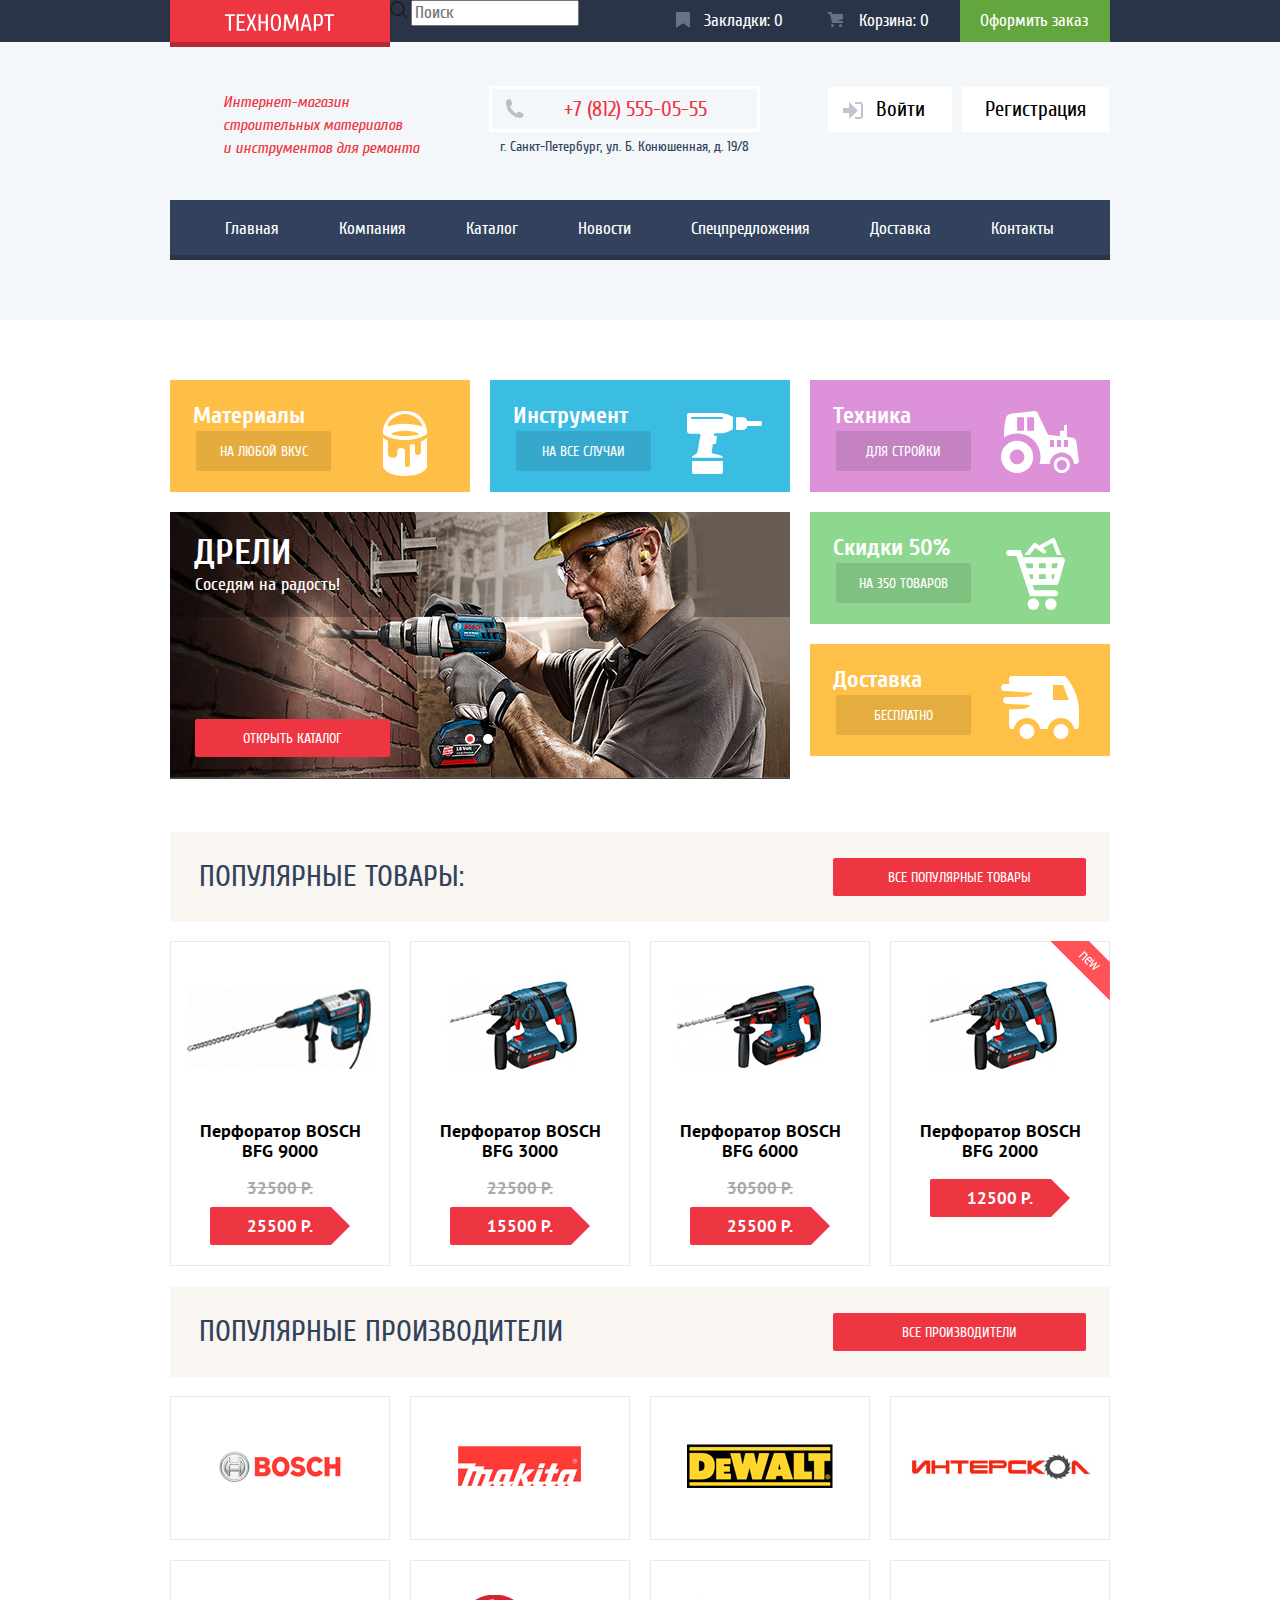
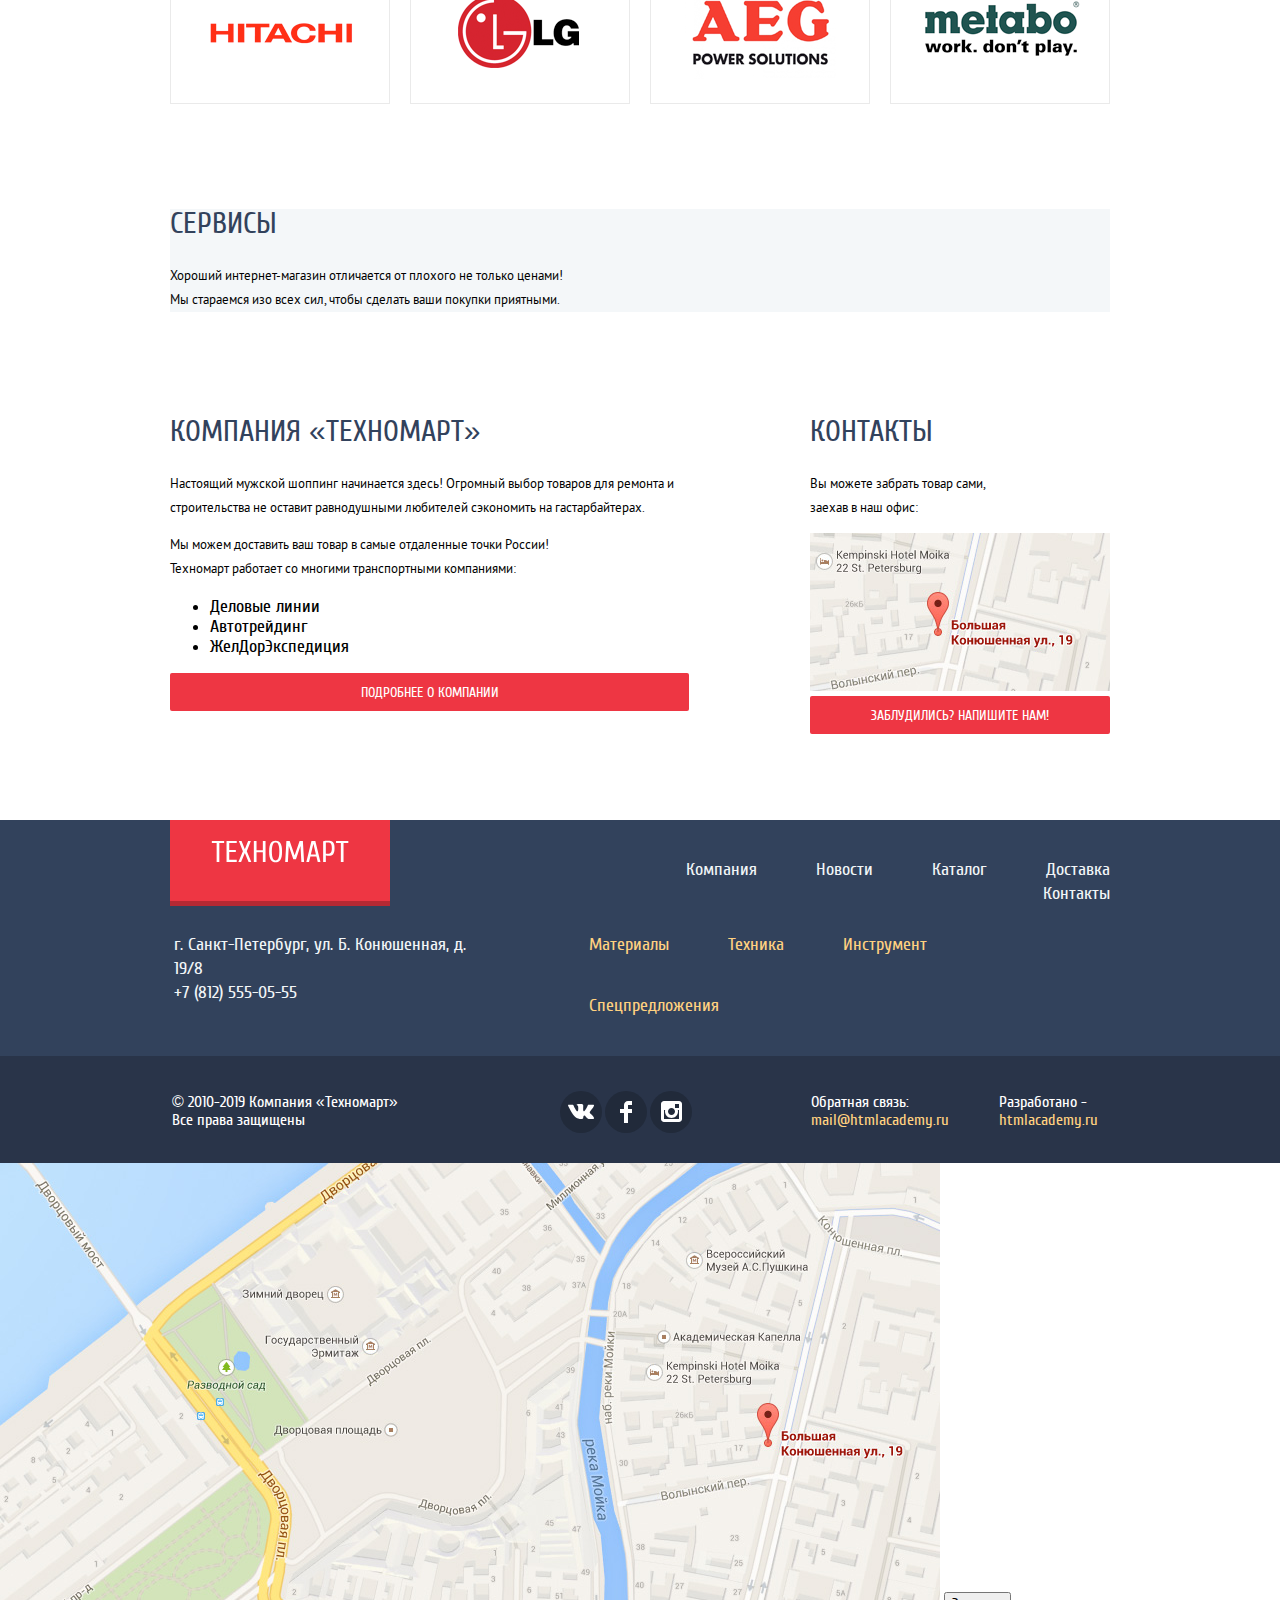
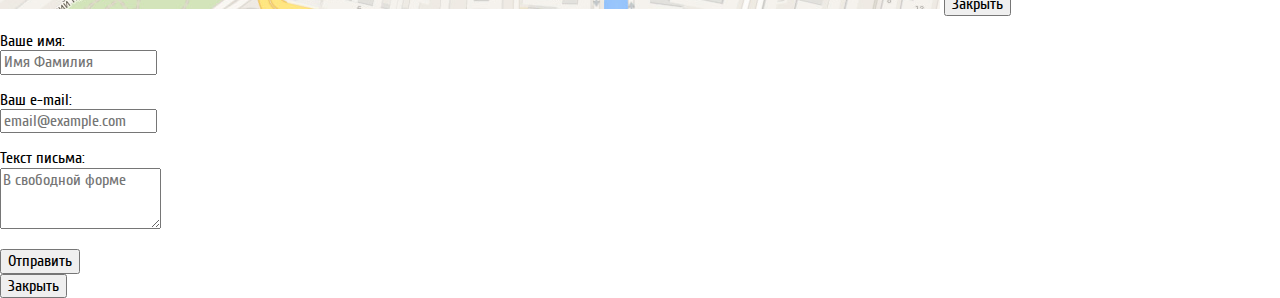
<file: index.html>
<!DOCTYPE html>
<html lang="ru">
  <head>
    <meta charset="utf-8">
    <title>HTML Academy: Техномарт</title>
    <link href="css/normalize.css" rel="stylesheet">
    <link href="css/style.css" rel="stylesheet">
  </head>
  <body>
    <header class="main-header">
      <div class="header-top">
        <div class="container">
          <a class="main-header-logo">
            <img class="main-logo" src="img/index-logo.svg" width="109" height="19" alt="Логотип Интернет-магазина «Техномарт»">
          </a>
          <div class="search">
            <form action="#" method="get">
              <label class="search-desc" for="search-id">
                <img src="img/icon-search.svg" width="17" height="17" alt="Иконка поиск">
              </label>
              <input class="search-text" type="text" name="search" id="search-id" placeholder="Поиск">
            </form>
          </div>
          <ul class="user-list">
            <li class="user-item">
              <a class="header-button bookmark-button" href="#">
                Закладки: 0
              </a>
            </li>
            <li class="user-item">
              <a class="header-button cart-button" href="#">
                Корзина: 0
              </a>
            </li>
            <li class="user-item">
              <a class="header-button make-order-button" href="#">Оформить заказ</a>
            </li>
          </ul>
        </div>
      </div>
        
      <div class="container">
        <div class="header-middle">
          <h1 class="site-title">
            Интернет-магазин строительных материалов<br>
            и инструментов для ремонта
          </h1>
          <div class="header-contacts">
            <a class="phone-link" href="tel:+78125550555">
              +7 (812) 555-05-55
            </a>
            <p class="adress">г. Санкт-Петербург, ул. Б. Конюшенная, д. 19/8</p>
          </div>
          <ul class="user-navigation">
            <li class="user-navigation-item">
              <a class="login-link login-link-auth" href="#">
                Войти
              </a>
            </li>
            <li class="user-navigation-item">
              <a class="login-link login-link-register" href="#">Регистрация</a>
            </li>
          </ul>
        </div>

        <nav class="main-navigation">
          <ul class="main-navigation-list">
            <li class="main-navigation-item">
              <a class="main-navigation-link">Главная</a>
            </li>
            <li class="main-navigation-item">
              <a class="main-navigation-link" href="#">Компания</a>
            </li>
            <li class="main-navigation-item">
              <a class="main-navigation-link" href="catalog.html">Каталог</a>
            </li>
            <li class="main-navigation-item">
              <a class="main-navigation-link" href="#">Новости</a>
            </li>
            <li class="main-navigation-item">
              <a class="main-navigation-link" href="#">Спецпредложения</a>
            </li>
            <li class="main-navigation-item">
              <a class="main-navigation-link" href="#">Доставка</a>
            </li>
            <li class="main-navigation-item">
              <a class="main-navigation-link" href="#">Контакты</a>
            </li>
          </ul>
        </nav>
      </div>
    </header>

    <main class="container">
      <div class="overall-catalog-columns">
        <div class="overall-catalog-left">
          <div class="overall-catalog-item materials">
            <span class="overall-catalog-title">Материалы</span>
            <a class="overall-catalog-button" href="#">На любой вкус</a>
          </div>
          <div class="overall-catalog-item instrument">
            <span class="overall-catalog-title">Инструмент</span>
            <a class="overall-catalog-button" href="#">На все случаи</a>
          </div>
          <section class="slider">
            <h2 class="visually-hidden">Инструменты</h2>
            <input class="visually-hidden" type="radio" id="drill" name="toggle" checked>
            <input class="visually-hidden" type="radio" id="perf" name="toggle">
            <div class="slider-controls">
              <label class="slider-controls-item slider-controls-item--1" for="drill"></label>
              <label class="slider-controls-item slider-controls-item--2" for="perf"></label>
            </div>
            <ul class="slider-list">
              <li class="slider-item">
                <p class="slider-title">Дрели</p>
                <p class="slider-text">Соседям на радость!</p>
                <a class="main-button slider-button" href="#">Открыть каталог</a>
              </li>
              <li class="slider-item">
                <p class="slider-title">Перфораторы</p>
                <p class="slider-text">Настоящие мужские игрушки</p>
                <a class="main-button slider-button" href="catalog.html">Открыть каталог</a>
              </li>
            </ul>  
          </section>
        </div>
        <div class="overall-catalog-right">
          <div class="overall-catalog-item technic">
            <span class="overall-catalog-title">Техника</span>
            <a class="overall-catalog-button" href="#">Для стройки</a>
          </div>
          <div class="overall-catalog-item discounts">
            <span class="overall-catalog-title">Скидки 50%</span>
            <a class="overall-catalog-button" href="#">На 350 товаров</a>
          </div>
          <div class="overall-catalog-item delivery">
            <span class="overall-catalog-title">Доставка</span>
            <a class="overall-catalog-button" href="#">Бесплатно</a>
          </div>
        </div>
      </div>

      <section class="catalog">
        <div class="catalog-top">
          <h2 class="headline">Популярные товары:</h2>
          <a class="main-button popular-button" href="#">Все популярные товары</a>
        </div>
        <ul class="catalog-list">
          <li class="catalog-item">
            <div class="action">
              <a class="catalog-button button-buy modal-open" href="#">
                <img src="img/icon-cart.svg" width="15" height="15" alt="Иконка корзина">
                Купить
              </a>
              <a class="catalog-button button-wishlist" href="#">
                В закладки
              </a>
            </div>
            <a class="catalog-item-link" href="#">
              <img src="img/bfg-9000.jpg" width="218" height="170" alt="Перфоратор BOSCH BFG 9000">
              <h3 class="catalog-item-title">Перфоратор BOSCH BFG 9000</h3>
            </a>
            <div class="catalog-item-price">
              <p class="catalog-item-price-old">
                <s>32500 Р.</s>
              </p>
              <p class="catalog-item-price-current">
                25500 Р.
              </p>
            </div>
          </li>


          <li class="catalog-item">
            <div class="action">
              <a class="catalog-button button-buy modal-open" href="#">
                <img src="img/icon-cart.svg" width="15" height="15" alt="Иконка корзина">
                Купить
              </a>
              <a class="catalog-button button-wishlist" href="#">
                В закладки
              </a>
            </div>
            <a class="catalog-item-link" href="#">
              <img src="img/bfg-3000.jpg" width="218" height="170" alt="Перфоратор BOSCH BFG 3000">
              <h3 class="catalog-item-title">Перфоратор BOSCH BFG 3000</h3>
            </a>
            <div class="catalog-item-price">
              <p class="catalog-item-price-old">
                <s>22500 Р.</s>
              </p>
              <p class="catalog-item-price-current">
                15500 Р.
              </p>
            </div>
          </li>


          <li class="catalog-item">
            <div class="action">
              <a class="catalog-button button-buy modal-open" href="#">
                <img src="img/icon-cart.svg" width="15" height="15" alt="Иконка корзина">
                Купить
              </a>
              <a class="catalog-button button-wishlist" href="#">
                В закладки
              </a>
            </div>
            <a class="catalog-item-link" href="#">
              <img src="img/bfg-6000.jpg" width="218" height="170" alt="Перфоратор BOSCH BFG 6000">
              <h3 class="catalog-item-title">Перфоратор BOSCH BFG 6000</h3>
            </a>
            <div class="catalog-item-price">
              <p class="catalog-item-price-old">
                <s>30500 Р.</s>
              </p>
              <p class="catalog-item-price-current">
                25500 Р.
              </p>
            </div>
          </li>
          <li class="catalog-item">
            <div class="flag flag-new">новинка</div>
            <div class="action">
              <a class="catalog-button button-buy modal-open" href="#">
                <img src="img/icon-cart.svg" width="15" height="15" alt="Иконка корзина">
                Купить
              </a>
              <a class="catalog-button button-wishlist" href="#">
                В закладки
              </a>
            </div>
            <a class="catalog-item-link" href="#">
              <img src="img/bfg-2000.jpg" width="218" height="170" alt="Перфоратор BOSCH BFG 2000">
              <h3 class="catalog-item-title">Перфоратор BOSCH BFG 2000</h3>
            </a>
            <div class="catalog-item-price">
              <p class="catalog-item-price-current">
                12500 Р.
              </p>
            </div>
          </li>
        </ul>
      </section>

      <section class="brands">
        <div class="brands-top">
          <h2 class="headline">Популярные производители</h2>
          <a class="main-button brands-button" href="#">Все производители</a>
        </div>
        <ul class="brands-list">
          <li class="brands-item bosch">
            <a class="brands-link" href="#">
              <img src="img/bosch.png" width="126" height="37" alt="Логотип Bosch">
            </a>
          </li>
          <li class="brands-item makita">
            <a class="brands-link" href="#">
              <img src="img/makita.png" width="123" height="40" alt="Логотип Makita">
            </a>
          </li>
          <li class="brands-item dewalt">
            <a class="brands-link" href="#">
              <img src="img/de-walt.png" width="146" height="44" alt="Логотип DeWalt">
            </a>
          </li>
          <li class="brands-item interskol">
            <a class="brands-link" href="#">
              <img src="img/interskol.png" width="200" height="88" alt="Логотип Интерскол">
            </a>
          </li>
          <li class="brands-item hitachi">
            <a class="brands-link" href="#">
              <img src="img/hitachi.png" width="169" height="31" alt="Логотип Hitachi">
            </a>
          </li>
          <li class="brands-item lg">
            <a class="brands-link" href="#">
              <img src="img/lg.png" width="121" height="73" alt="Логотип LG">
            </a>
          </li>
          <li class="brands-item aeg">
            <a class="brands-link" href="#">
              <img src="img/aeg.png" width="151" height="96" alt="Логотип AEG">
            </a>
          </li>
          <li class="brands-item metabo">
            <a class="brands-link" href="#">
              <img src="img/metabo.png" width="204" height="69" alt="Логотип Metabo">
            </a>
          </li>
        </ul>
      </section>

      <section class="service">
        <h2 class="headline">Сервисы</h2>
        <p class="service-text">Хороший интернет-магазин отличается от плохого не только ценами!<br>
        Мы стараемся изо всех сил, чтобы сделать ваши покупки приятными.</p>
      </section>

      <div class="main-info">
        <section class="company">
          <h2 class="headline">Компания «Техномарт»</h2>
          <p class="company-text">Настоящий мужской шоппинг начинается здесь! Огромный выбор товаров для ремонта и
            строительства не оставит равнодушными любителей сэкономить на гастарбайтерах.</p>
          <p class="company-text">Мы можем доставить ваш товар в самые отдаленные точки России!<br>
            Техномарт работает со многими транспортными компаниями:</p>
          <ul class="transport-list">
            <li class="transport-item">Деловые линии</li>
            <li class="transport-item">Автотрейдинг</li>
            <li class="transport-item">ЖелДорЭкспедиция</li>
          </ul>
          <a class="main-button company-button" href="#">Подробнее о компании</a>
        </section>

        <section class="contacts">
          <h2 class="headline">Контакты</h2>
          <p class="contacts-text">Вы можете забрать товар сами, заехав в наш офис:</p>
            <a class=map-link href="#">
              <img class="main-map" src="img/map.jpg" width="300" height="158" alt="Офис компании по адресу Санкт-Петербург ул. Большая Конюшенная 19/8">
            </a>        
          <a class="main-button contacts-button modal-open" href="#">Заблудились? Напишите нам!</a>
        </section>
      </div>        
    </main>

    <footer class="main-footer">
      <div class="container">
        <div class="footer-top">
          <a class="main-footer-logo">
            <img class="main-logo" src="img/footer-logo.svg" width="138" height="23" alt="Логотип Интернет-магазина «Техномарт»">
          </a>
          <ul class="footer-top-navigation">
            <li class="footer-top-navigation-item">
              <a class="footer-top-navigation-link" href="#">Компания</a>
            </li>
            <li class="footer-top-navigation-item">
              <a class="footer-top-navigation-link" href="#">Новости</a>
            </li>
            <li class="footer-top-navigation-item">
              <a class="footer-top-navigation-link" href="catalog.html">Каталог</a>
            </li>
            <li class="footer-top-navigation-item">
              <a class="footer-top-navigation-link" href="#">Доставка</a>
            </li>
            <li class="footer-top-navigation-item">
              <a class="footer-top-navigation-link" href="#">Контакты</a>
            </li>
          </ul>
        </div>

        <div class="footer-middle">
          <p class="footer-contacts">
            г. Санкт-Петербург, ул. Б. Конюшенная, д. 19/8<br>
            +7 (812) 555-05-55
          </p>
          <ul class="footer-middle-navigation">
            <li class="footer-middle-navigation-item">
              <a class="footer-middle-navigation-link" href="#">Материалы</a>
            </li>
            <li class="footer-middle-navigation-item">
              <a class="footer-middle-navigation-link" href="#">Техника</a>
            </li>
            <li class="footer-middle-navigation-item">
              <a class="footer-middle-navigation-link" href="#">Инструмент</a>
            </li>
            <li class="footer-middle-navigation-item">
              <a class="footer-middle-navigation-link" href="#">Спецпредложения</a>
            </li>
          </ul>
        </div>
      </div>

      <div class="footer-bottom">
        <div class="container">
          <p class="footer-copyright">
            © 2010-2019 Компания «Техномарт»<br>
            Все права защищены
          </p>
          <div class="footer-social">
            <ul class="social-list">
              <li class="social-item">
                <a class="social-button" href="#">
                  <span class="visually-hidden">ВКонтакте</span>
                  <img src="img/vk-icon.svg" width="26" height="15" alt="Логотип Вконтакте">
                </a>
              </li>
              <li class="social-item">
                <a class="social-button" href="#">
                  <span class="visually-hidden">Фейсбук</span>
                  <img src="img/fb-icon.svg" width="12" height="22" alt="Логотип Фейсбука">
                </a>
              </li>
              <li class="social-item">
                <a class="social-button" href="#">
                  <span class="visually-hidden">Инстаграмм</span>
                  <img src="img/insta-icon.svg" width="21" height="21" alt="Логотип Инстаграмма">
                </a>
              </li>
            </ul>
          </div>
          <p class="footer-info-feedback">
            Обратная связь:
            <a class="footer-info-link" href="mailto:mail@htmlacademy.ru">mail@htmlacademy.ru</a>
          </p>
          <p class="footer-info-developed">
            Разработано -
            <a class="footer-info-link" href="https://htmlacademy.ru/intensive/htmlcss">htmlacademy.ru</a>
          </p>
        </div>
      </div>
    </footer>

    <section class="modal modal-map">
      <h2 class="visually-hidden">Офис на карте</h2>
      <img src="img/map-big.jpg" width="940" height="446" alt="Офис компании по адресу Санкт-Петербург ул. Большая Конюшенная 19/8">
      <button class="modal-close" type="button">Закрыть</button>
    </section>

    <section class="modal modal-feedback">
      <h2 class="visually-hidden">Письмо</h2>
      <form class="feedback-form" action="#" method="post">
        <p class="feedback-item">
          <label class="feedback-desc" for="feedback-name">Ваше имя:</label><br>
          <input class="feedback-text" type="text" name="name" id="feedback-name" placeholder="Имя Фамилия">
        </p>
        <p class="feedback-item">
          <label class="feedback-desc" for="feedback-email">Ваш e-mail:</label><br>
          <input class="feedback-text" type="email" name="email" id="feedback-email" placeholder="email@example.com">
        </p>
        <p class="feedback-item">
          <label class="feedback-desc" for="feedback-field">Текст письма:</label><br>
          <textarea class="feedback-text" name="feedback" id="feedback-field" rows="3" placeholder="В свободной форме"></textarea>
        </p>
        <button class="button feedback-button" type="submit">Отправить</button>
      </form>
      <button class="modal-close" type="button">Закрыть</button>
    </section>

  </body>
</html>
</file>
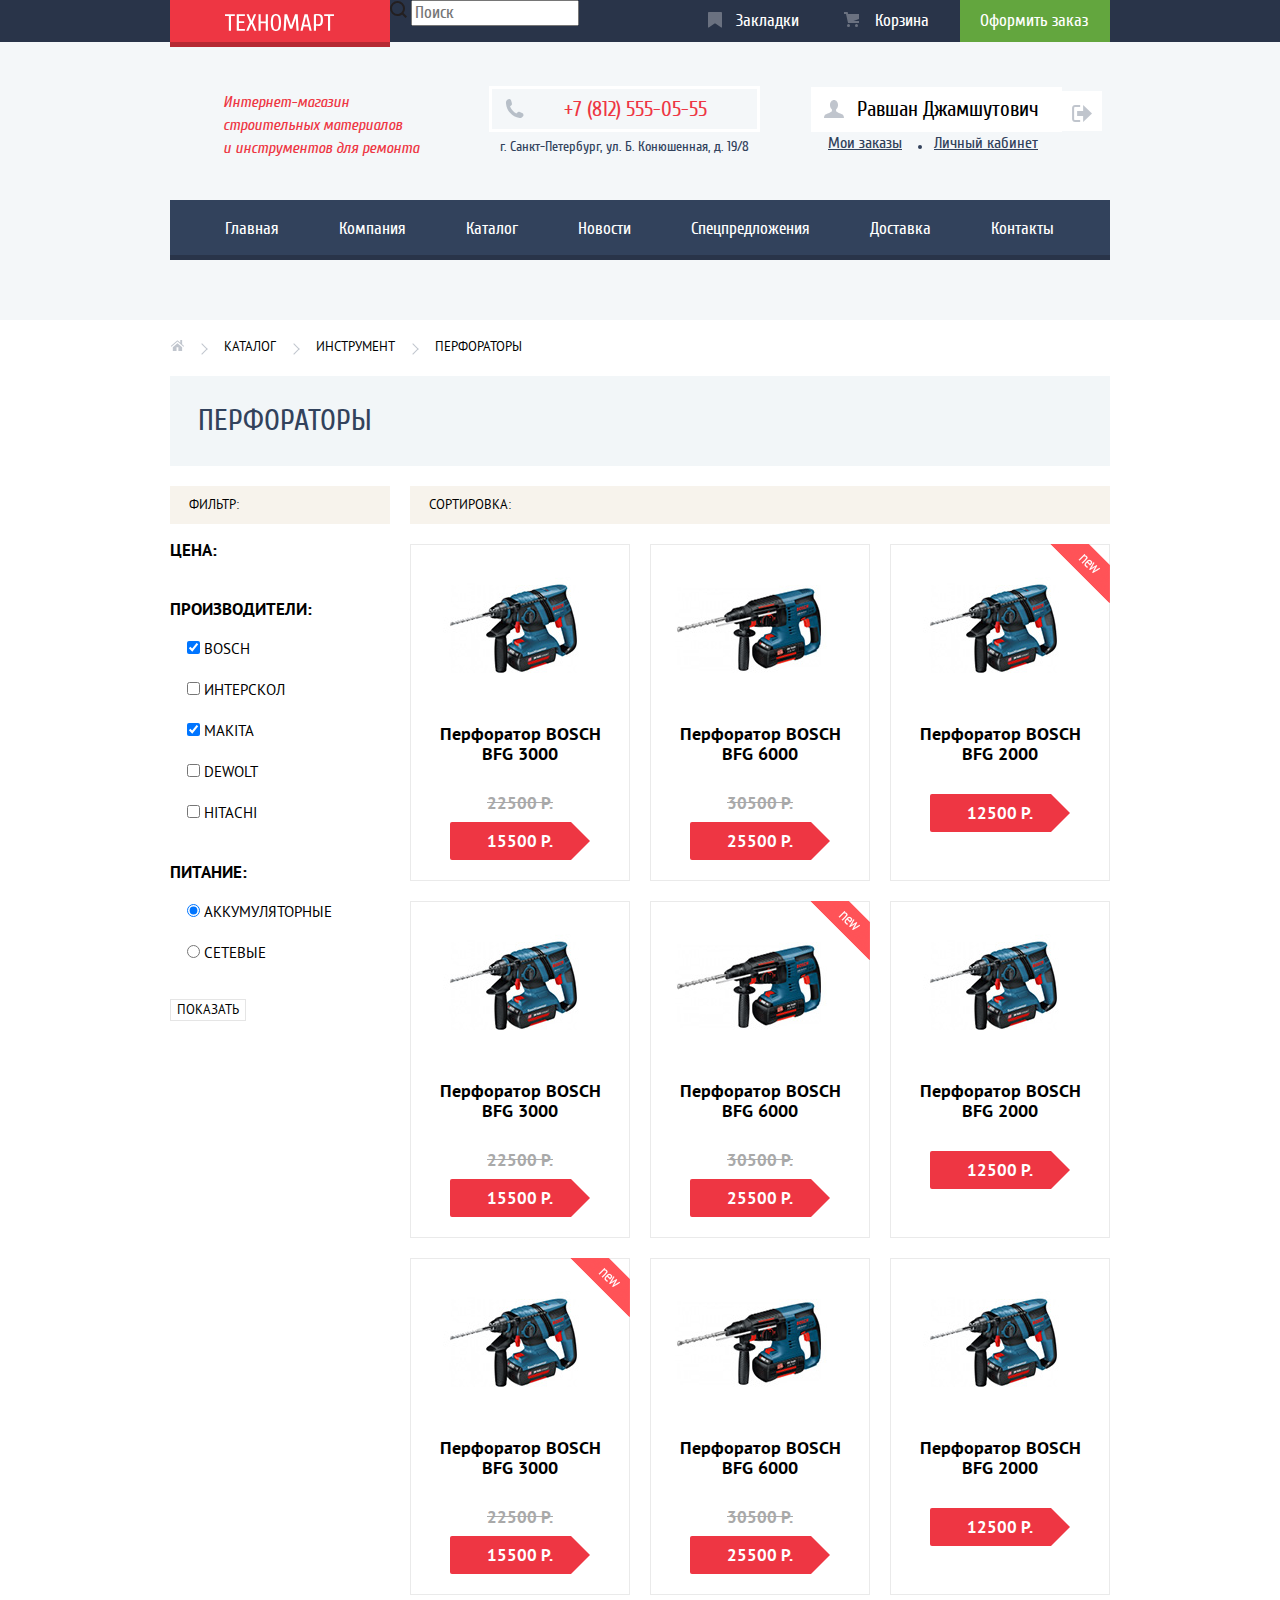
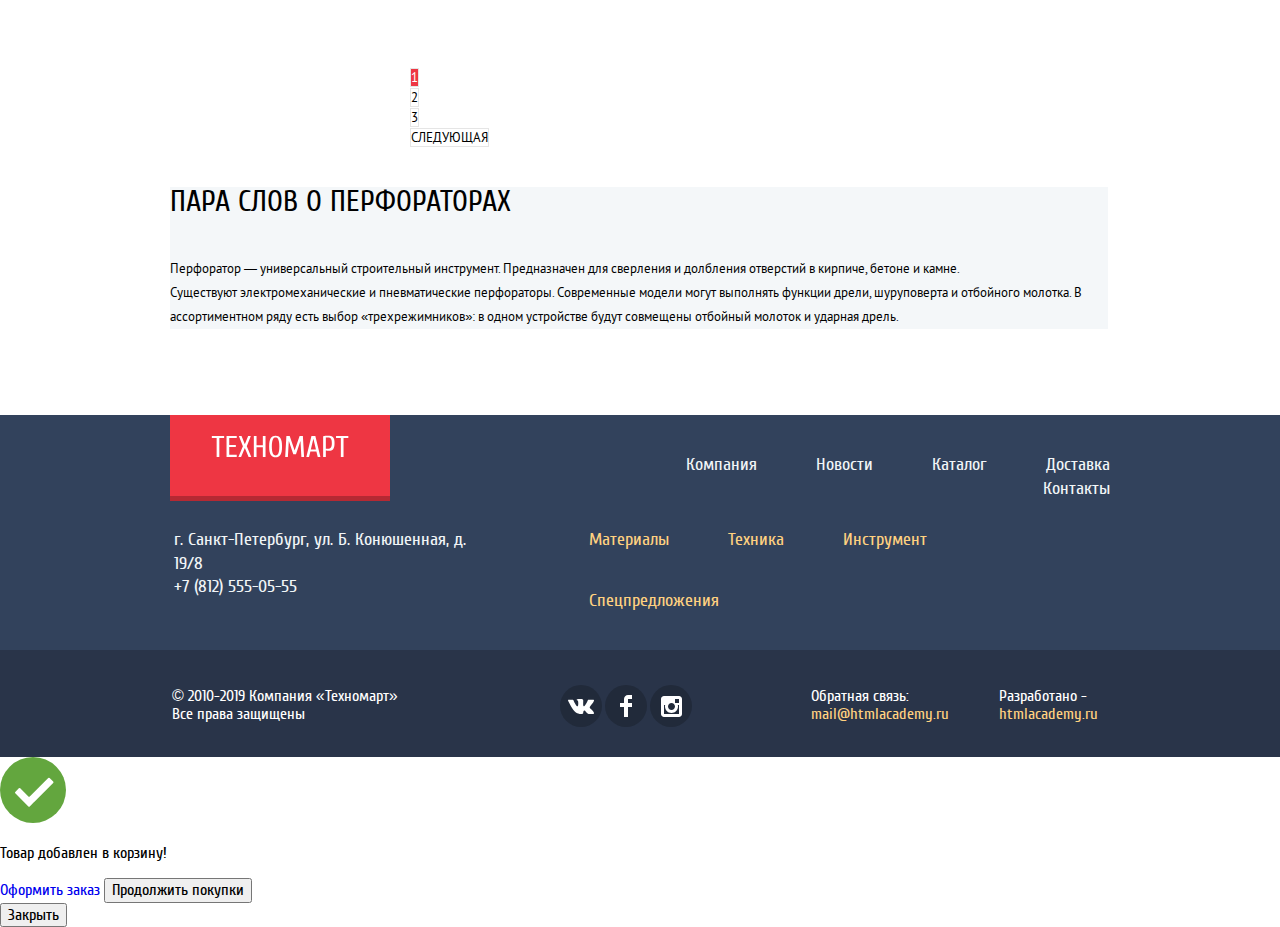
<file: catalog.html>
<!DOCTYPE html>
<html lang="ru">
  <head>
    <meta charset="utf-8">
    <title>HTML Academy: Техномарт-каталог</title>
    <link href="css/normalize.css" rel="stylesheet">
    <link href="css/style.css" rel="stylesheet">
  </head>
  <body>
    <header class="main-header">
      <div class="header-top">
        <div class="container">
          <a class="main-header-logo" href="index.html">
            <img class="main-logo" src="img/index-logo.svg" width="109" height="19" alt="Логотип Интернет-магазина «Техномарт»">
          </a>
          <div class="search">
            <form action="#" method="get">
              <label class="search-desc" for="search-id">
                <img src="img/icon-search.svg" width="17" height="17" alt="Иконка поиск">
              </label>
              <input class="search-text" type="text" name="search" id="search-id" placeholder="Поиск">
            </form>
          </div>
          <ul class="user-list">
            <li class="user-item">
              <a class="header-button bookmark-button" href="#">
                Закладки
              </a>
            </li>
            <li class="user-item">
              <a class="header-button cart-button" href="#">
                Корзина
              </a>
            </li>
            <li class="user-item">
              <a class="header-button make-order-button" href="#">Оформить заказ</a>
            </li>
          </ul>
        </div>
      </div>

      <div class="container">
        <div class="header-middle">
          <h1 class="site-title">
            Интернет-магазин строительных материалов<br>
            и инструментов для ремонта
          </h1>
          <div class="header-contacts">
            <a class="phone-link" href="tel:+78125550555">
              +7 (812) 555-05-55
            </a>
            <p class="adress">г. Санкт-Петербург, ул. Б. Конюшенная, д. 19/8</p>
          </div>
          <div class="user-cabinet">
            <a class="user-cabinet-link" href="#">
              Равшан Джамшутович
            </a>
            <a class="logout-link" href="#">
            </a>
            <ul class="cabinet-info">
              <li class="cabinet-info-item cabinet-info-item-left">
                <a class="cabinet-link" href="#">Мои заказы</a>
              </li>
              <li class="cabinet-info-item cabinet-info-item-right">
                <a class="cabinet-link" href="#">Личный кабинет</a>
              </li>
            </ul>
          </div>
        </div>

        <nav class="main-navigation">
          <ul class="main-navigation-list">
            <li class="main-navigation-item">
              <a class="main-navigation-link" href="index.html">Главная</a>
            </li>
            <li class="main-navigation-item">
              <a class="main-navigation-link" href="#">Компания</a>
            </li>
            <li class="main-navigation-item">
              <a class="main-navigation-link" href="#">Каталог</a>
            </li>
            <li class="main-navigation-item">
              <a class="main-navigation-link" href="#">Новости</a>
            </li>
            <li class="main-navigation-item">
              <a class="main-navigation-link" href="#">Спецпредложения</a>
            </li>
            <li class="main-navigation-item">
              <a class="main-navigation-link" href="#">Доставка</a>
            </li>
            <li class="main-navigation-item">
              <a class="main-navigation-link" href="#">Контакты</a>
            </li>
          </ul>
        </nav>
      </div>
    </header>

    <main class="inner-page container">
      <ul class="breadcrumbs">
        <li class="breadcrumbs-item">
          <a class="breadcrumbs-link" href="index.html">
            <img src="img/icon-home.svg" width="14" height="12" alt="Иконка главная страница">
          </a>
        </li>
        <li class="breadcrumbs-item">
          <a class="breadcrumbs-link" href="#">Каталог</a>
        </li>
        <li class="breadcrumbs-item">
          <a class="breadcrumbs-link" href="#">Инструмент</a>
        </li>
        <li class="breadcrumbs-item">
          <a class="breadcrumbs-link">Перфораторы</a>
        </li>
      </ul>

      <h2 class="page-title">ПЕРФОРАТОРЫ</h2>
      <div class="catalog-columns">
        <section class="filters">
          <h3 class="filters-title">ФИЛЬТР:</h3>
          <form class="filter" action="#" method="get">
            <fieldset class="filter-group">
              <legend class="filter-parameter">Цена:</legend>
            </fieldset>
            <fieldset class="filter-group">
              <legend class="filter-parameter">Производители:</legend>
              <ul class="filter-list">
                <li class="filter-item">
                  <input class="filter-brand" type="checkbox" name="Bosch" id="Bosch-id" checked>
                  <label class="filter-checkbox" for="Bosch-id">Bosch</label>
                </li>
                <li class="filter-item">
                  <input class="filter-brand" type="checkbox" name="Interskol" id="Interskol-id">
                  <label class="filter-checkbox" for="Interskol-id">Интерскол</label>
                </li>
                <li class="filter-item">
                  <input class="filter-brand" type="checkbox" name="Makita" id="Makita-id" checked>
                  <label class="filter-checkbox" for="Makita-id">Makita</label>
                </li>
                <li class="filter-item">
                  <input class="filter-brand" type="checkbox" name="Dewolt" id="Dewolt-id">
                  <label class="filter-checkbox" for="Dewolt-id">Dewolt</label>
                </li>
                <li class="filter-item">
                  <input class="filter-brand" type="checkbox" name="Hitachi" id="Hitachi-id">
                  <label class="filter-checkbox" for="Hitachi-id">Hitachi</label>
                </li>
              </ul>
            </fieldset>
            <fieldset class="filter-group">
              <legend class="filter-parameter">Питание:</legend>
              <ul class=power-supply-list>
                <li class="power-supply-item">
                  <input class="filter-click" type="radio" name="power-supply" value="Аккумуляторные" id="accumulator" checked>
                  <label class="filter-radio" for="accumulator">Аккумуляторные</label>
                </li>
                <li class="power-supply-item">
                  <input class="filter-click" type="radio" name="power-supply" value="Сетевые" id="electronetwork">
                  <label class="filter-radio" for="electronetwork">Сетевые</label>
                </li>
              </ul>
            </fieldset>
            <button class="button filter-button" type="submit">Показать
            </button>
          </form>
        </section>

        <section class="catalog">
          <section class="sort">
            <h3 class="sort-title">СОРТИРОВКА:</h3>
            <!-- Здесь будет форма -->
          </section>
          <h4 class="visually-hidden">Каталог перфораторов</h4>
          <ul class="catalog-list">
            <li class="catalog-item">
              <div class="action">
                <a class="catalog-button button-buy modal-open" href="#">
                  <img src="img/icon-cart.svg" width="15" height="15" alt="Иконка корзина">
                  Купить
                </a>
                <a class="catalog-button button-wishlist" href="#">
                  В закладки
                </a>
              </div>
              <a class="catalog-item-link" href="#">
                <img src="img/bfg-3000.jpg" width="218" height="170" alt="Перфоратор BOSCH BFG 3000">
                <h5 class="catalog-item-title">Перфоратор BOSCH BFG 3000</h5>
              </a>
              <div class="catalog-item-price">
                <p class="catalog-item-price-old">
                  <s>22500 Р.</s>
                </p>
                <p class="catalog-item-price-current">
                  15500 Р.
                </p>
              </div>
            </li>
            <li class="catalog-item">
              <div class="action">
                <a class="catalog-button button-buy modal-open" href="#">
                  <img src="img/icon-cart.svg" width="15" height="15" alt="Иконка корзина">
                  Купить
                </a>
                <a class="catalog-button button-wishlist" href="#">
                  В закладки
                </a>
              </div>
              <a class="catalog-item-link" href="#">
                <img src="img/bfg-6000.jpg" width="218" height="170" alt="Перфоратор BOSCH BFG 6000">
                <h5 class="catalog-item-title">Перфоратор BOSCH BFG 6000</h5>
              </a>
              <div class="catalog-item-price">
                <p class="catalog-item-price-old">
                  <s>30500 Р.</s>
                </p>
                <p class="catalog-item-price-current">
                  25500 Р.
                </p>
              </div>
            </li>
            <li class="catalog-item">
              <div class="flag flag-new">новинка</div>
              <div class="action">
                <a class="catalog-button button-buy modal-open" href="#">
                  <img src="img/icon-cart.svg" width="15" height="15" alt="Иконка корзина">
                  Купить
                </a>
                <a class="catalog-button button-wishlist" href="#">
                  В закладки
                </a>
              </div>
              <a class="catalog-item-link" href="#">
                <img src="img/bfg-2000.jpg" width="218" height="170" alt="Перфоратор BOSCH BFG 2000">
                <h5 class="catalog-item-title">Перфоратор BOSCH BFG 2000</h5>
              </a>
              <div class="catalog-item-price">
                <p class="catalog-item-price-current">
                  12500 Р.
                </p>
              </div>
            </li>
            <li class="catalog-item">
              <div class="action">
                <a class="catalog-button button-buy modal-open" href="#">
                  <img src="img/icon-cart.svg" width="15" height="15" alt="Иконка корзина">
                  Купить
                </a>
                <a class="catalog-button button-wishlist" href="#">
                  В закладки
                </a>
              </div>
              <a class="catalog-item-link" href="#">
                <img src="img/bfg-3000.jpg" width="218" height="170" alt="Перфоратор BOSCH BFG 3000">
                <h5 class="catalog-item-title">Перфоратор BOSCH BFG 3000</h5>
              </a>
              <div class="catalog-item-price">
                <p class="catalog-item-price-old">
                  <s>22500 Р.</s>
                </p>
                <p class="catalog-item-price-current">
                  15500 Р.
                </p>
              </div>
            </li>
            <li class="catalog-item">
              <div class="flag flag-new">новинка</div>
              <div class="action">
                <a class="catalog-button button-buy modal-open" href="#">
                  <img src="img/icon-cart.svg" width="15" height="15" alt="Иконка корзина">
                  Купить
                </a>
                <a class="catalog-button button-wishlist" href="#">
                  В закладки
                </a>
              </div>
              <a class="catalog-item-link" href="#">
                <img src="img/bfg-6000.jpg" width="218" height="170" alt="Перфоратор BOSCH BFG 6000">
                <h5 class="catalog-item-title">Перфоратор BOSCH BFG 6000</h5>
              </a>
              <div class="catalog-item-price">
                <p class="catalog-item-price-old">
                  <s>30500 Р.</s>
                </p>
                <p class="catalog-item-price-current">
                  25500 Р.
                </p>
              </div>
            </li>
            <li class="catalog-item">
              <div class="action">
                <a class="catalog-button button-buy modal-open" href="#">
                  <img src="img/icon-cart.svg" width="15" height="15" alt="Иконка корзина">
                  Купить
                </a>
                <a class="catalog-button button-wishlist" href="#">
                  В закладки
                </a>
              </div>
              <a class="catalog-item-link" href="#">
                <img src="img/bfg-2000.jpg" width="218" height="170" alt="Перфоратор BOSCH BFG 2000">
                <h5 class="catalog-item-title">Перфоратор BOSCH BFG 2000</h5>
              </a>
              <div class="catalog-item-price">
                <p class="catalog-item-price-current">
                  12500 Р.
                </p>
              </div>
            </li>
            <li class="catalog-item">
              <div class="flag flag-new">новинка</div>
              <div class="action">
                <a class="catalog-button button-buy modal-open" href="#">
                  <img src="img/icon-cart.svg" width="15" height="15" alt="Иконка корзина">
                  Купить
                </a>
                <a class="catalog-button button-wishlist" href="#">
                  В закладки
                </a>
              </div>
              <a class="catalog-item-link" href="#">
                <img src="img/bfg-3000.jpg" width="218" height="170" alt="Перфоратор BOSCH BFG 3000">
                <h5 class="catalog-item-title">Перфоратор BOSCH BFG 3000</h5>
              </a>
              <div class="catalog-item-price">
                <p class="catalog-item-price-old">
                  <s>22500 Р.</s>
                </p>
                <p class="catalog-item-price-current">
                  15500 Р.
                </p>
              </div>
            </li>
            <li class="catalog-item">
              <div class="action">
                <a class="catalog-button button-buy modal-open" href="#">
                  <img src="img/icon-cart.svg" width="15" height="15" alt="Иконка корзина">
                  Купить
                </a>
                <a class="catalog-button button-wishlist" href="#">
                  В закладки
                </a>
              </div>
              <a class="catalog-item-link" href="#">
                <img src="img/bfg-6000.jpg" width="218" height="170" alt="Перфоратор BOSCH BFG 6000">
                <h5 class="catalog-item-title">Перфоратор BOSCH BFG 6000</h5>
              </a>
              <div class="catalog-item-price">
                <p class="catalog-item-price-old">
                  <s>30500 Р.</s>
                </p>
                <p class="catalog-item-price-current">
                  25500 Р.
                </p>
              </div>
            </li>
            <li class="catalog-item">
              <div class="action">
                <a class="catalog-button button-buy modal-open" href="#">
                  <img src="img/icon-cart.svg" width="15" height="15" alt="Иконка корзина">
                  Купить
                </a>
                <a class="catalog-button button-wishlist" href="#">
                  В закладки
                </a>
              </div>
              <a class="catalog-item-link" href="#">
                <img src="img/bfg-2000.jpg" width="218" height="170" alt="Перфоратор BOSCH BFG 2000">
                <h5 class="catalog-item-title">Перфоратор BOSCH BFG 2000</h5>
              </a>
              <div class="catalog-item-price">
                <p class="catalog-item-price-current">
                  12500 Р.
                </p>
              </div>
            </li>
          </ul>

          <ul class="pagination-list">
            <li class="pagination-item pagination-item-current">
              <a class="pagination-link">
                1
              </a>
            </li>
            <li class="pagination-item">
              <a class="pagination-link" href="#">
                2
              </a>
            </li>
            <li class="pagination-item">
              <a class="pagination-link" href="#">
                3
              </a>
            </li>
            <li class="pagination-item">
              <a class="pagination-link" href="#">
                Следующая
              </a>
            </li>
          </ul> 
        </section>
      </div>
      
      <section class="perforator">
        <h4 class="headline">Пара слов о перфораторах</h4>
        <p class="perforator-text">
          Перфоратор — универсальный строительный инструмент. Предназначен для сверления и долбления отверстий в кирпиче, бетоне и камне.<br>
          Существуют электромеханические и пневматические перфораторы. Современные модели могут выполнять функции дрели, шуруповерта и отбойного молотка. В ассортиментном ряду есть выбор «трехрежимников»: в одном устройстве будут совмещены отбойный молоток и ударная дрель.</p>
      </section>
    </main>

    <footer class="main-footer">
      <div class="container">
        <div class="footer-top">
          <a class="main-footer-logo" href="index.html">
            <img class="main-logo" src="img/footer-logo.svg" width="138" height="23" alt="Логотип Интернет-магазина «Техномарт»">
          </a>
          <ul class="footer-top-navigation">
            <li class="footer-top-navigation-item">
              <a class="footer-top-navigation-link" href="#">Компания</a>
            </li>
            <li class="footer-top-navigation-item">
              <a class="footer-top-navigation-link" href="#">Новости</a>
            </li>
            <li class="footer-top-navigation-item">
              <a class="footer-top-navigation-link" href="catalog.html">Каталог</a>
            </li>
            <li class="footer-top-navigation-item">
              <a class="footer-top-navigation-link" href="#">Доставка</a>
            </li>
            <li class="footer-top-navigation-item">
              <a class="footer-top-navigation-link" href="#">Контакты</a>
            </li>
          </ul>
        </div>

        <div class="footer-middle">
          <p class="footer-contacts">
            г. Санкт-Петербург, ул. Б. Конюшенная, д. 19/8<br>
            +7 (812) 555-05-55
          </p>
          <ul class="footer-middle-navigation">
            <li class="footer-middle-navigation-item">
              <a class="footer-middle-navigation-link" href="#">Материалы</a>
            </li>
            <li class="footer-middle-navigation-item">
              <a class="footer-middle-navigation-link" href="#">Техника</a>
            </li>
            <li class="footer-middle-navigation-item">
              <a class="footer-middle-navigation-link" href="#">Инструмент</a>
            </li>
            <li class="footer-middle-navigation-item">
              <a class="footer-middle-navigation-link" href="#">Спецпредложения</a>
            </li>
          </ul>
        </div>
      </div>

      <div class="footer-bottom">
        <div class="container">
          <p class="footer-copyright">
            © 2010-2019 Компания «Техномарт»<br>
            Все права защищены
          </p>
          <div class="footer-social">
            <ul class="social-list">
              <li class="social-item">
                <a class="social-button" href="#">
                  <span class="visually-hidden">ВКонтакте</span>
                  <img src="img/vk-icon.svg" width="26" height="15" alt="Логотип Вконтакте">
                </a>
              </li>
              <li class="social-item">
                <a class="social-button" href="#">
                  <span class="visually-hidden">Фейсбук</span>
                  <img src="img/fb-icon.svg" width="12" height="22" alt="Логотип Фейсбука">
                </a>
              </li>
              <li class="social-item">
                <a class="social-button" href="#">
                  <span class="visually-hidden">Инстаграмм</span>
                  <img src="img/insta-icon.svg" width="21" height="21" alt="Логотип Инстаграмма">
                </a>
              </li>
            </ul>
          </div>
          <p class="footer-info-feedback">
            Обратная связь:
            <a class="footer-info-link" href="mailto:mail@htmlacademy.ru">mail@htmlacademy.ru</a>
          </p>
          <p class="footer-info-developed">
            Разработано -
            <a class="footer-info-link" href="https://htmlacademy.ru/intensive/htmlcss">htmlacademy.ru</a>
          </p>
        </div>
      </div>
    </footer>

    <section class="modal modal-message">
      <h3 class="visually-hidden">Сообщение</h3>
      <img src="img/modal-check.svg" width="66" height="66" alt="Большая галка">
      <p class="message-text">Товар добавлен в корзину!</p>
      <div class="message-choice">
          <a class="button message-button-order" href="#">Оформить заказ</a>
          <button class="button message-button-continue">Продолжить покупки</button>
      </div>      
      <button class="modal-close" type="button">Закрыть</button>
    </section>

  </body>
</html>
</file>
<file: css/style.css>
@font-face {
  font-family: "Cuprum";
  src: url("../fonts/cuprum.woff2") format('woff2'),
       url("../fonts/cuprum.woff") format('woff');
  font-weight: normal;
  font-style: normal;
}

@font-face {
  font-family: "Cuprum";
  src: url("../fonts/cuprumbold.woff2") format('woff2'),
       url("../fonts/cuprumbold.woff") format('woff');
  font-weight: bold;
  font-style: normal;
}

@font-face {
  font-family: "Cuprum";
  src: url("../fonts/cuprumbolditalic.woff2") format('woff2'),
       url("../fonts/cuprumbolditalic.woff") format('woff');
  font-weight: bold;
  font-style: italic;
}

@font-face {
  font-family: "Cuprum";
  src: url("../fonts/cuprumitalic.woff2") format('woff2'),
       url("../fonts/cuprumitalic.woff") format('woff');
  font-weight: normal;
  font-style: italic;
}

@font-face {
  font-family: "PT Sans";
  src: url("../fonts/ptsans.woff2") format('woff2'),
       url("../fonts/ptsans.woff") format('woff');
  font-weight: normal;
  font-style: normal;
}

@font-face {
  font-family: "PT Sans";
  src: url("../fonts/ptsansbold.woff2") format('woff2'),
       url("../fonts/ptsansbold.woff") format('woff');
  font-weight: bold;
  font-style: normal;
}


body {
  margin: 0;
  padding: 0;
  font-family: "Cuprum", "Arial", sens-serif;
  font-weight: normal;
  font-style: normal;
  color: #000000;
  background-color: #ffffff;
}

a {
  text-decoration: none;
}

img {
  max-width: 100%;
  height: auto;
}

.visually-hidden:not(:focus):not(:active),
input[type="checkbox"].visually-hidden,
input[type="radio"].visually-hidden {
  position: absolute;

  width: 1px;
  height: 1px;
  margin: -1px;
  border: 0;
  padding: 0;

  white-space: nowrap;

  clip-path: inset(100%);
  clip: rect(0 0 0 0);
  overflow: hidden;
}

.main-header {
  width: 100%;
  background-color: #f4f7f9;
  padding-bottom: 60px;
}

.header-top {
  width: 100%;
  height: 42px;
  font-size: 17px;
  line-height: 1.06;
  color: #ffffff;
  background-color: #293449;
}

.header-top .container {
  display: flex;
  flex-wrap: wrap;
}

.header-top a {
  color: #ffffff;
}

.main-header-logo {
  padding: 14px 56px 12px 55px;
  box-shadow: inset 0px -5px 0 0 rgba(0, 0, 0, 0.24);
  background-color: #ee3643;
}

.main-header-logo:hover,
.main-header-logo:focus {
  background-color: #ca2c37;
}

.user-list {
  display: flex;
  flex-wrap: wrap;
  list-style: none;
  margin: 0;
  margin-left: auto;
  padding: 0;
}

.header-button {
  display: block;
  max-width: 150px;
  padding-top: 12px;
  padding-bottom: 12px;
}

.header-button:hover,
.header-button:focus {
  background-color: #212a3a;
}

.bookmark-button {
  position: relative;
  padding-left: 46px;
  padding-right: 26px;
}

.bookmark-button::before {
  content: "";
  position: absolute;
  top: 12px;
  left: 18px;
  width: 14px;
  height: 16px;
  background-image: url("../img/icon-bookmark.svg");
  background-repeat: no-repeat;
  background-position: 0 0;
  opacity: 0.3;  
}

.cart-button {
  position: relative;
  padding-left: 50px;
  padding-right: 31px;
}

.cart-button::before {
  content: "";
  position: absolute;
  top: 12px;
  left: 19px;
  width: 15px;
  height: 15px;
  background-image: url("../img/icon-cart.svg");
  background-repeat: no-repeat;
  background-position: 0 0;
  opacity: 0.3;
}

.bookmark-button:hover::before,
.bookmark-button:focus::before,
.cart-button:hover::before,
.cart-button:focus::before {
  opacity: 1;
}

.make-order-button {
  color: #ffffff;
  background-color: #63a63e;
  padding-left: 20px;
  padding-right: 22px;
}

.make-order-button:hover,
.make-order-button:focus {
  background-color: #5fbb2d;
}

.header-middle {
  display: flex;
  flex-wrap: wrap;
}

.site-title {
  width: 197px;
  font-style: italic;
  font-weight: normal;
  font-size: 16px;
  line-height: 1.44;
  color: #ee3643;
  margin-top: 49px;
  margin-right: 69px;
  margin-bottom: 40px;
  margin-left: 53px;
}

.header-contacts {
  margin-top: 57px;
}

.phone-link {
  position: relative;
  font-size: 21px;
  line-height: 1;
  color: #ee3643;
  padding-top: 8px;
  padding-right: 50px;
  padding-bottom: 8px;
  padding-left: 72px;
  border: 3px solid #ffffff;
}

.phone-link::before {
  content: "";
  position: absolute;
  top: 10px;
  left: 13px;
  width: 19px;
  height: 19px;
  background-image: url("../img/icon-phone.svg");
  background-repeat: no-repeat;
 background-position: 0 0;
}

.adress {
  font-size: 14px;
  line-height: 1.71;
  color: #32425c;
  text-align: center;
  margin-top: 16px;
}

.user-navigation {
  display: flex;
  flex-wrap: wrap;
  list-style: none;
  padding: 0;
  margin: 0;
  margin-top: 57px;
  margin-left: 68px;
}

.user-navigation a {
  font-size: 21px;
  line-height: 1;
  color: #000000;
  background-color: #ffffff;
}

.login-link-auth {
  position: relative;
  padding-top: 10px;
  padding-right: 27px;
  padding-bottom: 11px;
  padding-left: 48px;
  margin-right: 10px;
}

.login-link-auth::before {
  content: "";
  position: absolute;
  top: 15px;
  left: 15px;
  width: 20px;
  height: 17px;
  background-image: url("../img/icon-login.svg");
  background-repeat: no-repeat;
  background-position: 0 0;
  opacity: 0.3;
}

.login-link-auth:hover::before,
.login-link-auth:focus::before {
  opacity: 1;
}


.login-link-register {
  padding-top: 10px;
  padding-right: 23px;
  padding-bottom: 11px;
  padding-left: 23px;
}

.user-navigation a:hover,
.user-navigation a:focus {
  color: #ee3643;
}

.main-navigation {
  font-size: 17px;
  line-height: 1;
  color: #ffffff;
  box-shadow: inset 0px -5px 0 0 #293449;
  background-color: #32425c;
}

.main-navigation-list {
  display: flex;
  flex-wrap: wrap;
  list-style: none;
  padding: 0 25px;
  margin: 0;
}

.main-navigation-link {
  color: #ffffff;
  display: block;
  padding: 20px 30px 23px 30px;
}

.main-navigation-link:hover,
.main-navigation-link:focus {
  background-color: #293449;
}

.overall-catalog-columns {
  display: flex;
  flex-wrap: wrap;
  justify-content: space-between;
  padding: 0;
  margin: 0;
  margin-top: 60px;
  margin-bottom: 53px;
}

.overall-catalog-left {
  width: 620px;
  display: flex;
  flex-wrap: wrap;
  justify-content: space-between;
  padding: 0;
  margin: 0;
}

.overall-catalog-item {
  position: relative;
  width: 277px;
  padding: 0;
  margin: 0;
  margin-bottom: 20px;
  padding-top: 21px;
  padding-left: 23px;
  padding-bottom: 21px;
}

.overall-catalog-title {
  font-size: 24px;
  line-height: 1.25;
  font-weight: bold;
  color: #ffffff;
}

.overall-catalog-button {
  display: block;
  width: 135px;
  font-size: 14px;
  line-height: 1.29;
  text-align: center;
  text-transform: uppercase;
  color: #ffffff;
  background-color: rgba(0, 0, 0, 0.1);
  border-radius: 2px;
  border: none;
  padding-top: 12px;
  padding-bottom: 10px;
  /*margin-top: 11px;*/
  margin-left: 3px;
  /*margin-bottom: 21px;*/
}

.overall-catalog-button:hover,
.overall-catalog-button:focus {
  background-color: rgba(0, 0, 0, 0.2);
}

.materials {  
  background-color: #ffbf47;
}

.materials::after {
  content: "";
  position: absolute;
  top: 31px;
  left: 213px;
  width: 44px;
  height: 65px;
  background-image: url("../img/icon-materials.svg");
  background-repeat: no-repeat;
  background-position: 0 0;
}

.instrument {
  background-color: #3bbce3;
}

.instrument::after {
  content: "";
  position: absolute;
  top: 33px;
  left: 197px;
  width: 75px;
  height: 61px;
  background-image: url("../img/icon-instrument.svg");
  background-repeat: no-repeat;
  background-position: 0 0;
}

.technic {
  background-color: #dc91d8;
}

.technic::after {
  content: "";
  position: absolute;
  top: 31px;
  left: 191px;
  width: 78px;
  height: 62px;
  background-image: url("../img/icon-technic.svg");
  background-repeat: no-repeat;
  background-position: 0 0;
}

.discounts {
  background-color: #8ed78f;
}

.discounts::after {
  content: "";
  position: absolute;
  top: 26px;
  left: 196px;
  width: 59px;
  height: 72px;
  background-image: url("../img/icon-discounts.svg");
  background-repeat: no-repeat;
  background-position: 0 0;
}

.delivery {
  background-color: #ffc047;
}

.delivery::after {
  content: "";
  position: absolute;
  top: 32px;
  left: 191px;
  width: 78px;
  height: 63px;
  background-image: url("../img/icon-delivery.svg");
  background-repeat: no-repeat;
  background-position: 0 0;
}

.main-button {
  display: block;
  text-align: center;
  font-size: 14px;
  text-transform: uppercase;
  border: none;
  color:#ffffff;
  background-color: #ee3643;
  border-radius: 2px;
  border: none;
  padding-top: 12px;
  padding-bottom: 10px;
}

.main-button:hover,
.main-button:focus {
  background-color: #ca2c37;
}

.main-button:active {
  background-color: #ba2732;
}

.slider {
  width: 620px;
  min-height: 266px;
  position: relative;
  background-color: #464646;
}

.slider-controls {
  position: absolute;
  left: 293px;
  bottom: 29px;
  z-index: 100;
}

.slider-controls label {
  position: relative;
  display: inline-block;
  width: 10px;
  height: 10px;
  padding: 2px;
  border-radius: 50%;
  cursor: pointer;
}

.slider-controls label::after {
  content: "";
  position: absolute;
  top: 2px;
  left: 2px;
  z-index: 1;
  width: 10px;
  height: 10px;
  background-color: #ffffff;
  border-radius: 50%;
}

.slider-list {
  margin: 0;
  padding: 0;  
  list-style: none;
}

.slider-item {
  display: none;
  padding-top: 23px;
  padding-bottom: 22px;
  padding-left: 25px;
}

.slider-item:nth-child(1) {
  background-image: url("../img/slide-drill.jpg");
  background-repeat: no-repeat;
}

.slider-item:nth-child(2) {
  background-image: url("../img/slide-perf.jpg");
  background-repeat: no-repeat;
}

#drill:checked ~ .slider-list .slider-item:nth-child(1) {
  display: block;
}

#perf:checked ~ .slider-list .slider-item:nth-child(2) {
  display: block;
}

#drill:checked ~ .slider-controls .slider-controls-item--1::before,
#perf:checked ~ .slider-controls .slider-controls-item--2::before {
  content: "";  
  position: absolute;
  left: 50%;
  top: 50%;
  z-index: 2; 
  width: 6px;
  height: 6px;
  margin: -3px;
  background-color: #ee3643;
  border-radius: 50%;
}

.slider-title {
  font-size: 36px;
  font-weight: bold;
  line-height: 1;
  text-transform: uppercase;
  color: #ffffff;
  margin: 0;
  margin-bottom: 2px;
  margin-left: -1px;
}

.slider-text {
  font-size: 18px;
  line-height: 1.33;
  color: #ffffff;
  margin: 0;
  margin-bottom: 122px;
}

.slider-button {
  width: 195px;
}

.catalog-top {
  display: flex;
  justify-content: space-between;
  align-items: center;
  background-color: #f9f5f0;
  padding: 0;
  margin: 0;
  padding-top: 5px;
  padding-right: 24px;
  padding-bottom: 5px;
  padding-left: 29px;
  margin-bottom: 19px;
}

.brands-top {
  display: flex;
  justify-content: space-between;
  align-items: center;
  background-color: #f9f5f0;
  padding: 0;
  margin: 0;
  padding-top: 5px;
  padding-right: 24px;
  padding-bottom: 5px;
  padding-left: 29px;
  margin-bottom: 19px;
}

.headline {
  font-size: 30px;
  line-height: 1;
  color: #32425c;
  text-transform: uppercase;
  font-weight: normal;
}

.catalog-list {
  display: flex;
  justify-content: space-between;
  list-style: none;
  padding: 0;
  margin: 0;
  margin-bottom: 21px;
  font-size: 0;
}

.catalog-item {
  position: relative;
  display: inline-block;
  width: 218px;
  text-align: center;
  font-weight: bold;
  border: 1px solid #eaeaea;
}

.catalog-item:hover {
  box-shadow: 0px 10px 25px 0 rgba(41, 52, 73, 0.5);
}

.button-buy {
  display: block;
  width: 135px;
  margin: 0 auto;
  margin-bottom: 7px;
  padding: 7px 0;
  font-size: 14px;
  line-height: 1.29;
  font-weight: normal;
  text-transform: uppercase;
  color: #ffffff;
  background-color: #63a63e;
  box-shadow: inset 0px -3px 0 0 #367315;
  border-radius: 2px;
}

.button-buy:hover,
.button-buy:focus {
  background-color: #5fbb2d;
}

.button-wishlist {
  display: block;
  width: 129px;
  margin: 0 auto;
  margin-bottom: 7px;
  padding: 7px 0;
  font-size: 14px;
  line-height: 1.29;
  font-weight: normal;
  text-transform: uppercase;
  color: #32425c;
  background-color: #ffffff;
  border: 3px solid #63a63e;
  border-radius: 2px;
}

.button-wishlist:hover,
.button-wishlist:focus {
  border: 3px solid #32425c;
}

.catalog-item-title {
  font-family: "PT Sans";
  font-size: 18px;
  line-height: 1.11;
  color: #000000;
  padding: 0 25px;
  margin-top: 9px;
}

.catalog-item-price-old {
  font-family: "PT Sans";
  font-size: 17px;
  line-height: 1.06;
  color: #a9a9a9;
  margin-bottom: 10px;
}

.catalog-item-price-current {
  font-family: "PT Sans";
  font-size: 17px;
  line-height: 1.06;
  position: relative;
  width: 80px;
  margin: 10px auto;
  margin-bottom: 20px;
  padding: 10px 30px;
  color: #ffffff;
  background-color: #ee3643;
  border-radius: 2px;
}

.catalog-item-price-current:after {
  content: "";
  position: absolute;
  top: 0;
  right: -19px;
  width: 0;
  height: 0;
  border: 19px solid #ffffff;
  border-left-color: #ee3643;
}

.flag {
  position: absolute;
  top: -1px;
  right: -1px;  
  width: 60px;
  height: 60px;  
  text-indent: -1000px;
  overflow: hidden;
  z-index: 20;
}

.flag-new {
  background: url("../img/new-flag.png") no-repeat 0 0;
}

.action {
  position: absolute;
  top: 0;
  left: 0;
  width: 218px;
  height: 88px;
  padding: 40px 0;
  background-color: #ffffff;
  z-index: 10;
  display: none;
}

.catalog-item:hover .action {
  display: block;
}

.brands-list {
  display: flex;
  justify-content: space-between;
  flex-wrap: wrap;
  list-style: none;
  padding: 0;
  margin: 0;
  margin-bottom: 85px;
  
}

.brands-item {
  border: solid 1px #eaeaea;
  margin-bottom: 20px;
}

/*
Правильно было бы сделать так:
.brands-item {
  display: flex;
  width: 218px;
  height: 143px;
  justify-content: center;
  align-items: center;
}
но получится много отличий от макета, поэтому пришлось задать отступы для каждого элемента
*/

.bosch {
  padding: 52px 46px 49px 46px;
}

.makita {
  padding: 49px 48px 49px 47px;
}

.dewalt {
  padding: 47px 36px 47px 36px;
}

.interskol {
  padding: 20px 10px 30px 8px;
}

.hitachi {
  padding: 57px 22px 50px 27px;
}

.lg {
  padding: 34px 50px 31px 47px;
}

.aeg {
  padding: 22px 33px 20px 34px;
}

.metabo {
  padding: 33px 5px 36px 9px;
}

.popular-button,
.brands-button {
  width: 253px;
}

.service {
  background-color: #f4f7f9;
  margin-bottom: 80px;
}

.transport-item {
  font-size: 18px;
  line-height: 1.11;
}

.main-info {
  display: flex;
  justify-content: space-between;
}

.company {
  width: 519px;
}

.contacts {
  width: 300px;
}

.service-text,
.company-text,
.contacts-text  {
  font-family: "PT Sans", "Arial", sens-serif;
  font-weight: normal;
  font-style: normal;
  font-size: 13px;
  line-height: 1.85;
}

.contacts-text {
  width: 179px;
}

.main-footer {
  width: 100%;
  background-color: #32425c;
  margin-top: 86px;
}

.footer-top {
  font-size: 18px;
  line-height: 1.33;
  color: #f1f5f7;
  display: flex;
  margin: 0;
  padding: 0;
}

.main-footer-logo {
  box-shadow: inset 0px -5px 0 0 rgba(0, 0, 0, 0.24);
  background-color: #ee3643;
  padding-top: 20px;
  padding-right: 41px;
  padding-bottom: 20px;
  padding-left: 41px;
}


.footer-top-navigation {
  display: flex;
  flex-wrap: wrap;
  justify-content: flex-end;
  list-style: none;
  margin: 0;
  margin-top: 38px;
  margin-left: 113px;
  padding: 0;
  
}

.footer-top-navigation-link {
  color: #f1f5f7;
  padding-left: 59px;
}

.footer-top-navigation-link:hover,
.footer-top-navigation-link:focus {
  text-decoration: underline;
}

.footer-middle {
  font-size: 18px;
  line-height: 1.33;
  color: #f1f5f7; 
  background-color: #32425c;
  display: flex;
}

.footer-contacts {
  margin-top: 27px;
  margin-left: 4px;
  margin-bottom: 51px;
}

.footer-middle-navigation {
  display: flex;
  flex-wrap: wrap;
  list-style: none;
  margin: 0;
  margin-top: 27px;
  margin-left: 33px;
  padding: 0;
}

.footer-middle-navigation-link {
  color: #ffd180;
  padding-left: 59px;
}

.footer-middle-navigation-link:hover,
.footer-middle-navigation-link:focus {
  text-decoration: underline;
}

.footer-bottom {
  font-size: 16px;
  line-height: 1.13;
  color: #ffffff;
  background-color: #293449;
}

.footer-bottom .container {
  display: flex;
  flex-wrap: wrap;
}

.footer-copyright {
  width: 228px;
  margin-top: 37px;
  margin-right: 160px;
  margin-left: 2px;
}

.social-list {
  display: flex;
  flex-wrap: wrap;
  justify-content: space-between;
  width: 132px;
  list-style: none;
  padding: 0;
  margin: 0;
  margin-top: 35px;
  margin-right: 119px;
  margin-bottom: 30px;
}

.social-button {
  display: flex;
  align-items: center;
  justify-content: center;
  width: 42px;
  height: 42px;
  background-color: #212a3a;
  border-radius: 50%;
}

.social-button:hover,
.social-button:focus {
  background-color: #ee3643;
}

.footer-info-feedback {
  width: 135px;
  margin-top: 37px;
  margin-right: 53px;
}

.footer-info-developed {
  width: 96px;
  margin-top: 37px;
  margin-right: 15px;
}

.footer-info-link {
  color: #ffd180;
}

.footer-info-link:hover,
.footer-info-link:focus {
  text-decoration: underline;
}

.user-cabinet {
  padding: 0;
  margin: 0;
  margin-top: 57px;
  margin-left: 51px;
}

.user-cabinet-link {
  font-size: 21px;
  line-height: 1;
  color: #000000;
  background-color: #ffffff;
  position: relative;
  padding-top: 10px;
  padding-right: 23px;
  padding-bottom: 11px;
  padding-left: 46px;
}

.user-cabinet-link::before {
  content: "";
  position: absolute;
  top: 13px;
  left: 13px;
  width: 20px;
  height: 18px;
  background-image: url("../img/icon-user.svg");
  background-repeat: no-repeat;
  background-position: 0 0;
  opacity: 0.3;
}

.user-cabinet-link:hover::before,
.user-cabinet-link:focus::before {
  opacity: 1;
}

.logout-link {
  background-color: #ffffff;
  position: relative;
  width: 40px;
  padding-top: 11px;
  padding-bottom: 11px;
  padding-right: 20px;
  padding-left: 20px;
}

.logout-link::before {
  content: "";
  position: absolute;
  top: 14px;
  left: 9px;
  width: 21px;
  height: 17px;
  background-image: url("../img/icon-logout.svg");
  background-repeat: no-repeat;
  background-position: 0 0;
  opacity: 0.3;
}

.logout-link:hover::before,
.logout-link:focus::before {
  opacity: 1;
}

.cabinet-info {
  display: flex;
  flex-wrap: wrap;
  list-style: none;
  padding: 0;
  margin: 0;
  padding-top: 14px;
  padding-left: 17px;
}

.cabinet-info-item-left {
  position: relative;
  margin-right: 32px;
}

.cabinet-info-item-left::after {
  content: "";
  position: absolute;
  top: 11px;
  right: -20px;
  width: 4px;
  height: 4px;
  background-color: #32425c;
  border-radius: 50%;
}

.cabinet-link {
  font-size: 16px;
  line-height: 1.13;
  color: #32425c;
  text-decoration: underline;
}

.cabinet-link:hover,
.cabinet-link:focus {
  color: #ee3643;
}

.inner-page {
  font-family: "PT Sans", "Arial", sens-serif;
  font-weight: normal;
  font-style: normal;
  color: #000000;
}

.inner-page .main-header {
  margin-bottom: 20px;
}

.inner-page .catalog {
  width: 700px;
}

.inner-page .catalog-list {
  margin: 0;
  margin-bottom: 52px;
  display: flex;
  flex-wrap: wrap;
}

.inner-page .catalog-item {
  margin-bottom: 20px;
}

.inner-page .catalog-button {
  font-family: "Cuprum";
}

.inner-page .catalog-item:nth-child(3n) {
  margin-right: 0;
}

.breadcrumbs {
  display: flex;
  justify-content: flex-start;
  flex-wrap: wrap;
  list-style: none;
  padding: 0;
  margin-top: 16px;
  margin-bottom: 20px;
  margin-left: 0;
}

.breadcrumbs-item {
  position: relative;
  margin-right: 40px;
}

.breadcrumbs-item::after {
  content: "";
  position: absolute;
  top: 9px;
  right: -22px;
  width: 7px;
  height: 7px;
  border-top: 1px solid #c1c6ce;
  border-right: 1px solid #c1c6ce;
  transform: rotate(45deg);
}

.breadcrumbs-item:last-child {
  margin-right: 0;
}

.breadcrumbs-item:last-child::after {
display: none;
}

.breadcrumbs-link {
  font-size: 13px;
  line-height: 1.38;
  text-transform: uppercase;
  color: #000000;
}

.catalog-columns {
  display: flex;
  justify-content: space-between;
}

.page-title {
  font-family: "Cuprum";
  font-size: 30px;
  line-height: 1;
  font-weight: normal;
  color: #32425c;
  background-color: #f2f6f8;
  margin: 0;
  margin-bottom: 20px;
  padding-top: 30px;
  padding-bottom: 30px;
  padding-left: 28px;
}

.filters {
  width: 220px;
}

.filter-group {
  border: none;
  padding: 0;
  margin: 0;
  margin-bottom: 15px;
}

.filters-title,
.sort-title {
  font-size: 13px;
  line-height: 1.38;
  font-weight: normal;
  text-transform: uppercase;
}

.filters-title {
  background-color: #f7f3ec;
  padding-top: 10px;
  padding-bottom: 10px;
  padding-left: 19px;
  margin: 0;
  margin-bottom: 12px;
}

.sort-title {
  background-color: #f7f3ec;
  padding-top: 10px;
  padding-bottom: 10px;
  padding-left: 19px;
  margin: 0;
  margin-bottom: 20px;
}

.filter-parameter {
  font-size: 17px;
  line-height: 1.76;
  font-weight: bold;
  text-transform: uppercase;
  margin-bottom: 14px;
}

.filter-list,
.power-supply-list {
  list-style: none;
  font-size: 15px;
  line-height: 1.33;
  text-transform: uppercase;
  padding: 0;
  margin: 0;
}

.filter-brand:disabled + .filter-checkbox,
.filter-click:disabled + .filter-radio {
  color: rgba(0, 0, 0, 0.4)
}

.filter-item,
.power-supply-item {
  margin-bottom: 21px;
  padding-left: 17px;
}

.filter-item label
.power-supply-item label {
  position: relative;

  display: block;

  cursor: pointer;
  user-select: none;
}

.filter-button {
  font-size: 13px;
  line-height: 1.38;
  text-transform: uppercase;
  border: 1px solid #e5e5e5;
  background-color: #ffffff;
}

.pagination-list {
  padding: 0;
  margin: 0;
  list-style: none;
}

.pagination-link {
  font-size: 13px;
  line-height: 1.38;
  text-transform: uppercase;
  border: 1px solid #e5e5e5;
  color: #000000;
  background-color: #ffffff;
}

.pagination-link:hover,
.pagination-link:focus {
  border: 1px solid #bdc6ca;
}

.pagination-item-current a {
  color: #ffffff;

  background-color: #ee3643;
}

.pagination-item-current a:hover,
.pagination-item-current a:focus,
.pagination-item-current a:active {
  color: #ffffff;
  background-color: #ee3643;
}

.perforator {
  width: 938px;
  background-color: #f4f7f9;
}

.perforator .headline {
  font-family: "Cuprum";
  font-size: 30px;
  line-height: 1;
  font-weight: normal;
  color: #000000;
}

.perforator-text {
  font-size: 13px;
  line-height: 1.85;
}

.container {
  width: 940px;
  margin: 0 auto;
  padding: 0 10px;
}

/*.modal {
  position: fixed;
  color: #000000;
  background-color: #ffffff;
  box-shadow: 0px 20px 40px 0 rgba(0, 0, 0, 0.75);
}

.modal-close {
  position: absolute;
  top: 16px;
  right: 6px;
  width: 21px;
  height: 21px;
  font-size: 0;
  background-color: red;
  border: 0;
  cursor: pointer;
}


.modal-feedback {
  top: 200px;
  left: 50%;
  width: 460px;
  margin-left: -310px;
  padding: 48px 80px 37px 80px;
}
 
.feedback-desc {
  font-family: "Cuprum";
  font-size: 18px;
  line-height: 1;
}

.feedback-text {
  font-family: "PT Sans";
  font-size: 13px;
  line-height: 1.38;
  color: #a9a9a9;
  border: 2px solid #dee3e4;
}

.feedback-button {
  font-family: "Cuprum";
  font-size: 14px;
  line-height: 1.29;
  text-transform: uppercase;
  border: none;
  color: #ffffff;
  background-color: #ee3643;
}

.message-text {
  font-family: "Cuprum";
  font-size: 30px;
  line-height: 1;
}

.message-button-order {
  font-family: "Cuprum";
  font-size: 14px;
  line-height: 1.29;
  text-transform: uppercase;
  border: none;
  color: #ffffff;
  background-color: #ee3643;
}

.message-button-continue {
  font-family: "Cuprum";
  font-size: 14px;
  line-height: 1.29;
  text-transform: uppercase;
  border: none;
  color: #000000;
  background-color: #ffffff;
}*/
</file>
